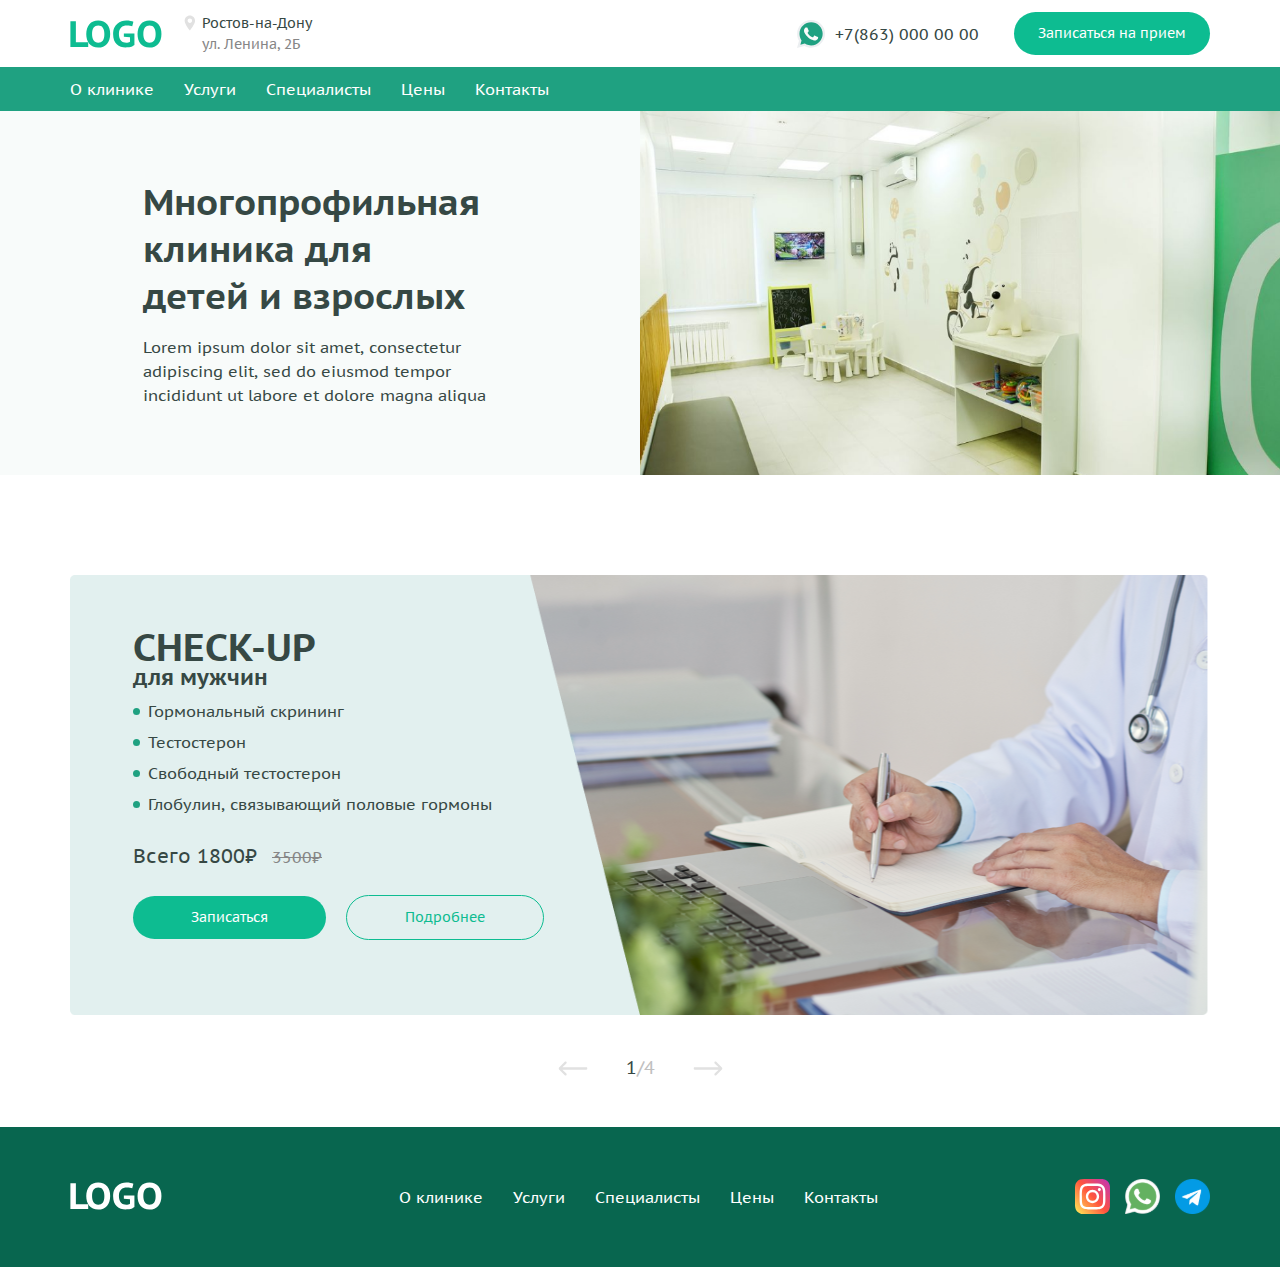
<file: index.html>
<!DOCTYPE html>
<html lang="en">
  <head>
    <meta charset="UTF-8" />
    <meta name="viewport" content="width=device-width, initial-scale=1.0" />
    <title>Clinic</title>
    <link
      href="https://fonts.googleapis.com/css2?family=PT+Sans+Caption:wght@400;700&display=swap"
      rel="stylesheet"
    />
    <link rel="stylesheet" href="css/index.css" />
  </head>
  <body>
    <div class="wrapper">
      <header class="header">
        <div class="_container">
          <div class="header__about">
            <div class="header__left-side">
              <div class="menu__icon">
                <span></span>
              </div>
              <img class="header__logo" src="images/logo.svg" />
              <div class="header__location">
                <svg
                  xmlns="http://www.w3.org/2000/svg"
                  width="20"
                  height="20"
                  viewBox="0 0 20 20"
                  fill="none"
                >
                  <path
                    d="M9.8304 0.615234C6.23672 0.615234 3.31299 3.53897 3.31299 7.13264C3.31299 11.6495 9.83681 19.3652 9.83681 19.3652C9.83681 19.3652 16.3478 11.4274 16.3478 7.13264C16.3478 3.53897 13.4242 0.615234 9.8304 0.615234ZM11.7968 9.04095C11.2546 9.58305 10.5426 9.85416 9.8304 9.85416C9.11835 9.85416 8.40607 9.58305 7.86407 9.04095C6.77975 7.95673 6.77975 6.19251 7.86407 5.10818C8.38913 4.5829 9.08756 4.29359 9.8304 4.29359C10.5732 4.29359 11.2716 4.58301 11.7968 5.10818C12.8812 6.19251 12.8812 7.95673 11.7968 9.04095Z"
                    fill="#E1E1E1"
                  />
                </svg>
                <div class="header__location-adress">
                  <p>Ростов-на-Дону</p>
                  <p class="header__location-adress-street">ул. Ленина, 2Б</p>
                </div>
              </div>
            </div>
            <div class="header__right-side">
              <div class="header__number">
                <img src="images/header-wa.svg" alt="" />
                <p>+7(863) 000 00 00</p>
              </div>
              <p class="header__city-media">Ростов-на-Дону</p>
              <button class="register popup-link">Записаться на прием</button>
            </div>
          </div>
        </div>
        <div class="menu">
          <div class="_container">
            <ul class="menu__list">
              <li class="menu__list_item"><a href="">О клинике</a></li>
              <li class="menu__list_item"><a href="">Услуги</a></li>
              <li class="menu__list_item"><a href="">Специалисты</a></li>
              <li class="menu__list_item"><a href="">Цены</a></li>
              <li class="menu__list_item"><a href="">Контакты</a></li>
            </ul>
          </div>
        </div>
      </header>
      <main class="main">
        <div class="main__menu">
          <div class="_container">
            <ul class="main__menu_list">
              <li class="main__menu_item"><a href="">О клинике</a></li>
              <li class="main__menu_item"><a href="">Услуги</a></li>
              <li class="main__menu_item"><a href="">Специалисты</a></li>
              <li class="main__menu_item"><a href="">Цены</a></li>
              <li class="main__menu_item"><a href="">Контакты</a></li>
            </ul>
            <button class="main__menu_button register popup-link menu-button">
              Записаться на прием
            </button>
          </div>
        </div>
        <div class="main__block">
          <section class="about">
            <div class="about__content">
              <div class="about__conteiner">
                <div class="about__body">
                  <h2 class="about__title">
                    Многопрофильная клиника для детей и взрослых
                  </h2>
                  <div class="about__text">
                    Lorem ipsum dolor sit amet, consectetur adipiscing elit, sed
                    do eiusmod tempor incididunt ut labore et dolore magna
                    aliqua
                  </div>
                </div>
              </div>
            </div>
            <div class="about__image">
              <img src="images/Photo-1.png" alt="" />
            </div>
          </section>
          <section class="check-up">
            <div class="_container check-up__container">
              <div class="check-up__body slider__container">
                <div class="check-up__info slider">
                  <div class="check-up__content">
                    <h2 class="check-up__info_title">check-up</h2>
                    <p class="check-up__info_subtitle">для мужчин</p>
                    <ul class="check-up__info_list">
                      <li class="check-up__info_item">Гормональный скрининг</li>
                      <li class="check-up__info_item">Тестостерон</li>
                      <li class="check-up__info_item">Свободный тестостерон</li>
                      <li class="check-up__info_item">
                        Глобулин, связывающий половые гормоны
                      </li>
                    </ul>
                    <div class="check-up__info_price">
                      Всего 1800₽<span>3500₽</span>
                    </div>
                    <div class="check-up__info_buttons">
                      <button
                        class="check-up__info_register register popup-link"
                      >
                        Записаться
                      </button>
                      <button class="check-up__info_more">Подробнее</button>
                    </div>
                  </div>
                  <div class="check-up__content">
                    <h2 class="check-up__info_title">check-up</h2>
                    <p class="check-up__info_subtitle">для мужчин</p>
                    <ul class="check-up__info_list">
                      <li class="check-up__info_item">Гормональный скрининг</li>
                      <li class="check-up__info_item">Тестостерон</li>
                      <li class="check-up__info_item">Свободный тестостерон</li>
                      <li class="check-up__info_item">
                        Глобулин, связывающий половые гормоны
                      </li>
                    </ul>
                    <div class="check-up__info_price">
                      Всего 2800₽<span>4500₽</span>
                    </div>
                    <div class="check-up__info_buttons">
                      <button
                        class="check-up__info_register register popup-link"
                      >
                        Записаться
                      </button>
                      <button class="check-up__info_more">Подробнее</button>
                    </div>
                  </div>
                  <div class="check-up__content">
                    <h2 class="check-up__info_title">Check-up</h2>
                    <p class="check-up__info_subtitle">для мужчин</p>
                    <ul class="check-up__info_list">
                      <li class="check-up__info_item">Гормональный скрининг</li>
                      <li class="check-up__info_item">Тестостерон</li>
                      <li class="check-up__info_item">Свободный тестостерон</li>
                      <li class="check-up__info_item">
                        Глобулин, связывающий половые гормоны
                      </li>
                    </ul>
                    <div class="check-up__info_price">
                      Всего 3800₽<span>5500₽</span>
                    </div>
                    <div class="check-up__info_buttons">
                      <button
                        class="check-up__info_register register popup-link"
                      >
                        Записаться
                      </button>
                      <button class="check-up__info_more">Подробнее</button>
                    </div>
                  </div>
                  <div class="check-up__content">
                    <h2 class="check-up__info_title">CHeck-up</h2>
                    <p class="check-up__info_subtitle">для мужчин</p>
                    <ul class="check-up__info_list">
                      <li class="check-up__info_item">Гормональный скрининг</li>
                      <li class="check-up__info_item">Тестостерон</li>
                      <li class="check-up__info_item">Свободный тестостерон</li>
                      <li class="check-up__info_item">
                        Глобулин, связывающий половые гормоны
                      </li>
                    </ul>
                    <div class="check-up__info_price">
                      Всего 4800₽<span>6500₽</span>
                    </div>
                    <div class="check-up__info_buttons">
                      <button
                        class="check-up__info_register register popup-link"
                      >
                        Записаться
                      </button>
                      <button class="check-up__info_more">Подробнее</button>
                    </div>
                  </div>
                </div>
                <div class="check-up__img">
                  <img src="images/doctor-working-table.png" alt="" />
                </div>
              </div>
              <div class="slider__arrow">
                <button onclick="previousSlide()">
                  <svg
                    xmlns="http://www.w3.org/2000/svg"
                    width="34"
                    height="34"
                    viewBox="0 0 34 34"
                    fill="none"
                  >
                    <g clip-path="url(#clip0_18789_34)">
                      <path
                        d="M32.6718 15.6719H4.54493L9.20426 11.0351C9.72416 10.5177 9.72615 9.67678 9.20871 9.15689C8.69127 8.63693 7.8503 8.635 7.33041 9.15237L0.390691 16.0586C0.390226 16.059 0.389894 16.0595 0.389496 16.0599C-0.129071 16.5773 -0.130731 17.4209 0.389363 17.9401C0.389828 17.9405 0.39016 17.941 0.390558 17.9414L7.33028 24.8476C7.85011 25.3649 8.69107 25.3631 9.20858 24.8431C9.72602 24.3232 9.72402 23.4823 9.20413 22.9648L4.54493 18.3281H32.6718C33.4054 18.3281 34 17.7335 34 17C34 16.2665 33.4054 15.6719 32.6718 15.6719Z"
                        fill="#E1E1E1"
                      />
                    </g>
                    <defs>
                      <clipPath id="clip0_18789_34">
                        <rect width="34" height="34" fill="white" />
                      </clipPath>
                    </defs>
                  </svg>
                </button>
                <p id="counter-slider"></p>
                <button onclick="nextSlide()">
                  <svg
                    xmlns="http://www.w3.org/2000/svg"
                    width="34"
                    height="34"
                    viewBox="0 0 34 34"
                    fill="none"
                  >
                    <g clip-path="url(#clip0_18789_30)">
                      <path
                        d="M1.32817 15.6719H29.4551L24.7957 11.0351C24.2758 10.5177 24.2739 9.67678 24.7913 9.15689C25.3087 8.63693 26.1497 8.635 26.6696 9.15237L33.6093 16.0586C33.6098 16.059 33.6101 16.0595 33.6105 16.0599C34.1291 16.5773 34.1307 17.4209 33.6106 17.9401C33.6102 17.9405 33.6098 17.941 33.6094 17.9414L26.6697 24.8476C26.1499 25.3649 25.3089 25.3631 24.7914 24.8431C24.274 24.3232 24.276 23.4823 24.7959 22.9648L29.4551 18.3281H1.32817C0.594646 18.3281 4.57764e-05 17.7335 4.57764e-05 17C4.57764e-05 16.2665 0.594646 15.6719 1.32817 15.6719Z"
                        fill="#E1E1E1"
                      />
                    </g>
                    <defs>
                      <clipPath id="clip0_18789_30">
                        <rect
                          width="34"
                          height="34"
                          fill="white"
                          transform="matrix(-1 0 0 1 34 0)"
                        />
                      </clipPath>
                    </defs>
                  </svg>
                </button>
              </div>
            </div>
          </section>
        </div>
      </main>
      <footer class="footer">
        <div class="_container">
          <div class="footer__content">
            <div class="footer__logo">
              <svg
                width="92"
                height="28"
                viewBox="0 0 92 28"
                fill="none"
                xmlns="http://www.w3.org/2000/svg"
              >
                <path
                  d="M18.213 27H0.401917V1.1333H5.87087V22.1962H18.213V27Z"
                  fill="#FFF"
                />
                <path
                  d="M16.2582 14.0666C16.2582 11.948 16.5292 10.0511 17.0712 8.37597C17.6132 6.70079 18.3892 5.2966 19.3992 4.1634C20.4339 3.00555 21.6902 2.13102 23.1683 1.53978C24.6464 0.923904 26.3216 0.615967 28.1939 0.615967C30.1893 0.615967 31.9261 0.948538 33.4041 1.61368C34.9069 2.25419 36.1509 3.16568 37.1363 4.34816C38.1464 5.53063 38.8977 6.94714 39.3904 8.59768C39.9078 10.2482 40.1664 12.0712 40.1664 14.0666C40.1664 16.1852 39.8831 18.0821 39.3165 19.7573C38.7746 21.4325 37.9862 22.849 36.9516 24.0068C35.9169 25.14 34.6605 26.0146 33.1824 26.6304C31.7043 27.2217 30.0415 27.5173 28.1939 27.5173C26.1984 27.5173 24.4494 27.197 22.9466 26.5565C21.4685 25.8914 20.2245 24.9676 19.2144 23.7851C18.229 22.6026 17.49 21.1861 16.9973 19.5356C16.5046 17.885 16.2582 16.0621 16.2582 14.0666ZM22.0598 14.0666C22.0598 15.3477 22.1829 16.5178 22.4293 17.5771C22.6756 18.6364 23.0452 19.5479 23.5379 20.3116C24.0306 21.0753 24.6587 21.6665 25.4224 22.0853C26.2107 22.5041 27.1346 22.7135 28.1939 22.7135C30.14 22.7135 31.6551 22.0483 32.739 20.7181C33.8229 19.3878 34.3649 17.1706 34.3649 14.0666C34.3649 12.8349 34.2541 11.6894 34.0323 10.6301C33.8106 9.57076 33.4411 8.65927 32.9238 7.89559C32.4311 7.10727 31.7906 6.50371 31.0022 6.08492C30.2386 5.64149 29.3024 5.41978 28.1939 5.41978C26.2723 5.41978 24.7696 6.10955 23.6857 7.48911C22.6017 8.86867 22.0598 11.0612 22.0598 14.0666Z"
                  fill="#FFF"
                />
                <path
                  d="M53.8596 13.4015H64.428V25.0045C63.8614 25.448 63.2332 25.8298 62.5434 26.1501C61.8783 26.4457 61.1639 26.7043 60.4002 26.9261C59.6611 27.1231 58.8974 27.271 58.1091 27.3695C57.3208 27.468 56.5448 27.5173 55.7811 27.5173C54.0074 27.5173 52.3446 27.2586 50.7926 26.7413C49.2652 26.224 47.9226 25.4233 46.7647 24.3394C45.6315 23.2308 44.7324 21.8266 44.0672 20.1268C43.4267 18.427 43.1065 16.407 43.1065 14.0666C43.1065 11.6278 43.5006 9.55844 44.2889 7.85863C45.0773 6.13419 46.0996 4.74232 47.356 3.68301C48.637 2.59908 50.0535 1.82308 51.6055 1.35502C53.1821 0.862317 54.7465 0.615967 56.2985 0.615967C57.8997 0.615967 59.3039 0.739141 60.511 0.98549C61.7428 1.2072 62.7035 1.42892 63.3933 1.65063L62.2478 6.19578C61.5826 5.97406 60.8313 5.7893 59.9937 5.64149C59.1561 5.49368 58.1091 5.41978 56.8527 5.41978C55.6949 5.41978 54.6356 5.5799 53.6748 5.90016C52.7141 6.19578 51.8765 6.68848 51.1621 7.37825C50.4477 8.06803 49.8934 8.96721 49.4992 10.0758C49.1051 11.1843 48.908 12.527 48.908 14.1036C48.908 15.631 49.1051 16.9366 49.4992 18.0205C49.8934 19.1045 50.423 20.0037 51.0882 20.7181C51.7779 21.4078 52.5663 21.9129 53.4531 22.2331C54.34 22.5534 55.2761 22.7135 56.2615 22.7135C56.9266 22.7135 57.5918 22.6396 58.2569 22.4918C58.9467 22.344 59.5256 22.1099 59.9937 21.7897V17.3184L53.8596 16.7272V13.4015Z"
                  fill="#FFF"
                />
                <path
                  d="M67.5369 14.0666C67.5369 11.948 67.8079 10.0511 68.3498 8.37597C68.8918 6.70079 69.6678 5.2966 70.6778 4.1634C71.7125 3.00555 72.9689 2.13102 74.447 1.53978C75.9251 0.923904 77.6003 0.615967 79.4725 0.615967C81.4679 0.615967 83.2047 0.948538 84.6828 1.61368C86.1855 2.25419 87.4296 3.16568 88.415 4.34816C89.425 5.53063 90.1764 6.94714 90.6691 8.59768C91.1864 10.2482 91.4451 12.0712 91.4451 14.0666C91.4451 16.1852 91.1618 18.0821 90.5952 19.7573C90.0532 21.4325 89.2649 22.849 88.2302 24.0068C87.1955 25.14 85.9392 26.0146 84.4611 26.6304C82.983 27.2217 81.3201 27.5173 79.4725 27.5173C77.4771 27.5173 75.728 27.197 74.2253 26.5565C72.7472 25.8914 71.5031 24.9676 70.4931 23.7851C69.5077 22.6026 68.7686 21.1861 68.2759 19.5356C67.7832 17.885 67.5369 16.0621 67.5369 14.0666ZM73.3384 14.0666C73.3384 15.3477 73.4616 16.5178 73.7079 17.5771C73.9543 18.6364 74.3238 19.5479 74.8165 20.3116C75.3092 21.0753 75.9374 21.6665 76.7011 22.0853C77.4894 22.5041 78.4132 22.7135 79.4725 22.7135C81.4187 22.7135 82.9337 22.0483 84.0176 20.7181C85.1016 19.3878 85.6436 17.1706 85.6436 14.0666C85.6436 12.8349 85.5327 11.6894 85.311 10.6301C85.0893 9.57076 84.7197 8.65927 84.2024 7.89559C83.7097 7.10727 83.0692 6.50371 82.2809 6.08492C81.5172 5.64149 80.5811 5.41978 79.4725 5.41978C77.551 5.41978 76.0482 6.10955 74.9643 7.48911C73.8804 8.86867 73.3384 11.0612 73.3384 14.0666Z"
                  fill="#FFF"
                />
              </svg>
            </div>
            <ul class="footer__menu">
              <li class="footer__menu_item"><a href="">О клинике</a></li>
              <li class="footer__menu_item"><a href="">Услуги</a></li>
              <li class="footer__menu_item"><a href="">Специалисты</a></li>
              <li class="footer__menu_item"><a href="">Цены</a></li>
              <li class="footer__menu_item"><a href="">Контакты</a></li>
            </ul>
            <div class="footer__widgets">
              <img src="images/inst.svg" alt="" />
              <img src="images/footer-wa.svg" alt="" />
              <img src="images/tg.svg" alt="" />
            </div>
          </div>
        </div>
      </footer>
    </div>
    <div id="popup" class="popup">
      <div class="popup__body">
        <div class="popup__content">
          <a href="" class="popup__close">X</a>
          <form
            action="mail.php"
            method="post"
            id="popup__form"
            class="popup__form"
          >
            <div class="popup__item">
              <p class="popup__item_name">Эл. почта*</p>
              <input
                class="popup__item_input _req _email"
                type="text"
                name="email"
                required
              />
            </div>
            <div class="popup__item">
              <p class="popup__item_name">Телефон*</p>
              <input
                class="popup__item_input _req"
                type="tel"
                maxlength="12"
                name="phone"
                required
              />
            </div>
            <input type="submit" class="register" value="Отправить" />
          </form>
        </div>
      </div>
    </div>
    <script src="index.js"></script>
  </body>
</html>
</file>
<file: css/index.css>
* {
  padding: 0;
  margin: 0;
  border: 0;
  font-family: "PT Sans Caption", sans-serif;
  color: #364844;
}

*,
*::before,
*::after {
  -webkit-box-sizing: border-box;
  box-sizing: border-box;
}

:focus,
:active {
  outline: none;
}

a:focus,
a:active {
  outline: none;
}

nav,
footer,
header,
aside {
  display: block;
}

html,
body {
  height: 100%;
  width: 100%;
  font-size: 100%;
  line-height: 1;
  font-size: 16px;
  -ms-text-size-adjust: 100%;
  -moz-text-size-adjust: 100%;
  -webkit-text-size-adjust: 100%;
}

input,
button,
textarea {
  font-family: inherit;
}

input::-ms-clear {
  display: none;
}

button {
  cursor: pointer;
}

button::-moz-focus-inner {
  padding: o;
  border: 0;
}

a,
a:visited {
  text-decoration: none;
}

a:hover {
  text-decoration: none;
}

ul li {
  list-style: none;
}

img {
  vertical-align: top;
}

h1,
h2,
h3,
h4,
h5,
h6 {
  font-size: inherit;
}

.wrapper {
  font-size: 16px;
  overflow: hidden;
  min-height: 100%;
  display: -webkit-box;
  display: -ms-flexbox;
  display: flex;
  -webkit-box-orient: vertical;
  -webkit-box-direction: normal;
      -ms-flex-direction: column;
          flex-direction: column;
}

._container {
  -webkit-box-sizing: content-box;
          box-sizing: content-box;
  padding: 0 15px;
  max-width: 1140px;
  margin: 0 auto;
}

.register {
  border-radius: 50px;
  background: #0dbc91;
  padding: 11px 24px;
  color: white;
  font-size: 14px;
  line-height: 21px;
  -webkit-transition: background 0.4s ease;
  transition: background 0.4s ease;
}
.register:hover {
  background: #00d29f;
  cursor: pointer;
}

._active {
  left: 0 !important;
}

.popup-open {
  opacity: 1 !important;
  visibility: visible !important;
}

._error {
  -webkit-box-shadow: 0 0 15px red;
          box-shadow: 0 0 15px red;
}

.popup {
  position: fixed;
  width: 100%;
  height: 100%;
  background-color: rgba(69, 146, 127, 0.8980392157);
  top: 0;
  left: 0;
  z-index: 10;
  opacity: 0;
  visibility: hidden;
}
.popup__body {
  min-height: 100%;
  display: -webkit-box;
  display: -ms-flexbox;
  display: flex;
  -webkit-box-align: center;
      -ms-flex-align: center;
          align-items: center;
  -webkit-box-pack: center;
      -ms-flex-pack: center;
          justify-content: center;
  padding: 30px 10px;
}
.popup__content {
  background-color: white;
  border-radius: 10px;
  max-width: 800px;
  padding: 30px;
  position: relative;
}
.popup__close {
  position: absolute;
  top: 15px;
  right: 15px;
  font-size: 18px;
}
.popup__form {
  display: -webkit-box;
  display: -ms-flexbox;
  display: flex;
  -webkit-box-orient: vertical;
  -webkit-box-direction: normal;
      -ms-flex-direction: column;
          flex-direction: column;
  gap: 30px;
}
.popup__item_name {
  font-size: 16px;
  margin-bottom: 15px;
}
.popup__item_name span {
  color: red;
}
.popup__item_input {
  border: 1px solid rgba(69, 146, 127, 0.8980392157);
  border-radius: 10px;
  font-size: 18px;
  padding: 3px 15px;
}

.header__about {
  display: -webkit-box;
  display: -ms-flexbox;
  display: flex;
  -webkit-box-align: center;
      -ms-flex-align: center;
          align-items: center;
  -webkit-box-pack: justify;
      -ms-flex-pack: justify;
          justify-content: space-between;
  padding: 12px 0;
}
.header__left-side {
  display: -webkit-box;
  display: -ms-flexbox;
  display: flex;
}
.header__city-media {
  font-size: 13px;
  text-align: right;
}

@media (min-width: 767px) {
  .header__about {
    display: -webkit-box;
    display: -ms-flexbox;
    display: flex;
    -webkit-box-align: center;
        -ms-flex-align: center;
            align-items: center;
    -webkit-box-pack: justify;
        -ms-flex-pack: justify;
            justify-content: space-between;
    padding: 12px 0;
  }
  .header__logo {
    padding-right: 20px;
  }
  .header__location {
    display: -webkit-box;
    display: -ms-flexbox;
    display: flex;
    font-size: 14px;
    line-height: 21px;
  }
  .header__location svg {
    padding-right: 4px;
  }
  .header__location-adress-street {
    color: #868686;
  }
  .header__right-side {
    display: -webkit-box;
    display: -ms-flexbox;
    display: flex;
  }
  .header__right-side .header__city-media {
    display: none;
  }
  .header__right-side .header__number {
    display: -webkit-box;
    display: -ms-flexbox;
    display: flex;
    -webkit-box-align: center;
        -ms-flex-align: center;
            align-items: center;
    margin-right: 35px;
  }
  .header__right-side .header__number img {
    margin-right: 10px;
  }
  .menu {
    background: #1FA181;
  }
  .menu__list {
    display: -webkit-box;
    display: -ms-flexbox;
    display: flex;
    gap: 30px;
    line-height: 24px;
  }
  .menu__list_item {
    padding: 10px 0;
  }
  .menu__list_item a {
    color: white;
  }
}
@media (max-width: 767px) {
  .header .menu__icon {
    display: block;
    width: 37px;
    height: 26px;
    cursor: pointer;
    position: relative;
    margin-right: 45px;
  }
  .header .menu__icon span {
    top: 50%;
    -webkit-transform: translate(0px, -50%);
        -ms-transform: translate(0px, -50%);
            transform: translate(0px, -50%);
  }
  .header .menu__icon::after, .header .menu__icon::before,
  .header .menu__icon span {
    position: absolute;
    left: 0;
    height: 17%;
    width: 100%;
    -webkit-transition: all 0.3s ease 0s;
    transition: all 0.3s ease 0s;
    background-color: #1FA181;
  }
  .header .menu__icon::after, .header .menu__icon::before {
    content: "";
  }
  .header .menu__icon::after {
    bottom: 0;
  }
  .header .menu__icon::before {
    top: 0;
  }
  .header__logo {
    max-width: 62px;
  }
  .header__location svg {
    display: none;
  }
  .header__location-adress {
    display: none;
  }
  .header__right-side {
    display: block;
  }
  .header__right-side button {
    display: none;
  }
  .header__number img {
    display: none;
  }
  .header__number p {
    font-weight: 700;
  }
  .header .menu {
    display: none;
  }
}
.main {
  -webkit-box-flex: 1;
      -ms-flex: 1 1 auto;
          flex: 1 1 auto;
}
.main .about {
  background: #f8fbfa;
  margin-bottom: 100px;
}
.main .about__content {
  -webkit-box-flex: 0;
      -ms-flex: 0 0 100%;
          flex: 0 0 100%;
  display: -webkit-box;
  display: -ms-flexbox;
  display: flex;
  padding-right: 15px;
}
.main .about__conteiner {
  max-width: 1170px;
  padding: 0 15px;
  margin: 0 auto;
  display: -webkit-box;
  display: -ms-flexbox;
  display: flex;
  -webkit-box-align: center;
      -ms-flex-align: center;
          align-items: center;
}
.main .about__title {
  font-size: 36px;
  font-weight: 700;
  margin: 0 0 15px 0;
  text-wrap: balance;
  line-height: 130%;
}
.main .about__text {
  line-height: 150%;
  text-wrap: balance;
}
.main .about__image img {
  max-width: 100%;
}
.main .check-up {
  margin-bottom: 40px;
}
.main .check-up__body {
  display: -webkit-box;
  display: -ms-flexbox;
  display: flex;
}
.main .check-up__content {
  padding: 9.3% 0 0 11.05%;
}
.main .check-up__info {
  background: url("../images/bg.png");
  background-size: 100% 100%;
  z-index: 1;
  -webkit-box-flex: 0;
      -ms-flex: 0 0 50%;
          flex: 0 0 50%;
}
.main .check-up__info_title {
  font-size: 38px;
  font-weight: 700;
  text-transform: uppercase;
}
.main .check-up__info_subtitle {
  font-size: 22px;
  font-weight: 700;
  margin-bottom: 15px;
}
.main .check-up__info_list {
  display: -webkit-box;
  display: -ms-flexbox;
  display: flex;
  -webkit-box-orient: vertical;
  -webkit-box-direction: normal;
      -ms-flex-direction: column;
          flex-direction: column;
  gap: 15px;
  margin-bottom: 33px;
  padding-left: 15px;
}
.main .check-up__info_item {
  position: relative;
}
.main .check-up__info_item::after {
  content: "";
  position: absolute;
  left: -15px;
  top: 5px;
  width: 7px;
  height: 7px;
  background-color: #1fa181;
  border-radius: 50%;
}
.main .check-up__info_price {
  font-size: 20px;
  margin-bottom: 26px;
}
.main .check-up__info_price span {
  line-height: 150%;
  text-decoration-line: line-through;
  color: #868686;
  font-size: 16px;
  padding-left: 15px;
}
.main .check-up__info_register {
  padding: 11px 58px;
  margin-right: 15px;
}
.main .check-up__info_more {
  color: #0dbc91;
  padding: 11px 58px;
  font-size: 14px;
  line-height: 150%;
  border-radius: 50px;
  border: 1px solid #0dbc91;
  background-color: transparent;
}
.main .check-up_img img {
  max-width: 100%;
}
.main .slider__arrow {
  display: -webkit-box;
  display: -ms-flexbox;
  display: flex;
  -webkit-box-align: center;
      -ms-flex-align: center;
          align-items: center;
  -webkit-box-pack: center;
      -ms-flex-pack: center;
          justify-content: center;
  margin-top: 34px;
}
.main .slider__arrow button {
  background: none;
}
.main .slider__arrow svg {
  padding-top: 5px;
}
.main .slider__arrow p {
  font-size: 18px;
  margin: 0 36px;
}
.main .slider__arrow p span {
  color: #c0c0c0;
}

@media (min-width: 768px) {
  .main__menu {
    position: absolute;
    left: -100%;
  }
  .about {
    display: -webkit-box;
    display: -ms-flexbox;
    display: flex;
  }
  .about__body {
    width: 50%;
  }
  .about__image {
    position: relative;
    -webkit-box-flex: 0;
        -ms-flex: 0 0 50%;
            flex: 0 0 50%;
    -webkit-transform: translate(-100%, 0px);
        -ms-transform: translate(-100%, 0px);
            transform: translate(-100%, 0px);
    padding: 0 0 28.419%;
  }
  .about__image img {
    position: absolute;
    width: 100%;
    height: 100%;
    top: 0;
    left: 0;
    -o-object-fit: cover;
       object-fit: cover;
  }
  .check-up .check-up__info_item {
    max-width: 80%;
  }
  .check-up .check-up__info_buttons {
    margin-bottom: 10px;
  }
  .check-up__img {
    position: relative;
    -webkit-box-flex: 0;
        -ms-flex: 0 0 60.7%;
            flex: 0 0 60.7%;
    padding: 0 0 38.6%;
    -webkit-transform: translate(-18%, 0px);
        -ms-transform: translate(-18%, 0px);
            transform: translate(-18%, 0px);
  }
  .check-up__img img {
    position: absolute;
    width: 100%;
    height: 100%;
    top: 0;
    left: 0;
  }
}
@media (max-width: 767px) {
  .main {
    position: relative;
  }
  .main__menu {
    position: absolute;
    width: 100%;
    height: 100%;
    top: -1px;
    left: -100%;
    background-color: rgba(69, 146, 127, 0.8980392157);
    -webkit-transition: all 0.5s ease 0s;
    transition: all 0.5s ease 0s;
    z-index: 100;
  }
  .main__menu_list {
    display: -webkit-box;
    display: -ms-flexbox;
    display: flex;
    -webkit-box-orient: vertical;
    -webkit-box-direction: normal;
        -ms-flex-direction: column;
            flex-direction: column;
    gap: 10px;
    margin-top: 48px;
  }
  .main__menu_item {
    line-height: 150%;
  }
  .main__menu_item a {
    color: white;
  }
  .main__menu_button {
    background-color: #f6f6f6;
    color: #1fa181;
    margin-top: 40px;
  }
  .about {
    display: -webkit-box;
    display: -ms-flexbox;
    display: flex;
    -webkit-box-orient: vertical;
    -webkit-box-direction: normal;
        -ms-flex-direction: column;
            flex-direction: column;
  }
  .about__content {
    -webkit-box-ordinal-group: 3;
        -ms-flex-order: 2;
            order: 2;
  }
  .about__image {
    -webkit-box-ordinal-group: 2;
        -ms-flex-order: 1;
            order: 1;
    margin-bottom: 35px;
  }
  .about__body .about__title {
    font-size: 26px;
  }
  .about__body .about__text {
    font-size: 14px;
    padding-bottom: 53px;
  }
  .check-up__body {
    -webkit-box-orient: vertical;
    -webkit-box-direction: normal;
        -ms-flex-direction: column;
            flex-direction: column;
  }
  .check-up .check-up__info {
    background-color: #e2f0ef;
    display: -webkit-box;
    display: -ms-flexbox;
    display: flex;
    -webkit-box-orient: vertical;
    -webkit-box-direction: normal;
        -ms-flex-direction: column;
            flex-direction: column;
    -webkit-box-ordinal-group: 3;
        -ms-flex-order: 2;
            order: 2;
  }
  .check-up .check-up__info_title {
    font-size: 26px;
  }
  .check-up .check-up__info_subtitle {
    font-size: 14px;
  }
  .check-up .check-up__info_item {
    font-size: 14px;
  }
  .check-up .check-up__info_buttons {
    margin-bottom: 42px;
  }
  .check-up .check-up__info_register {
    margin: 0 5px 5px 0;
  }
  .check-up__content {
    padding: 22px !important;
  }
  .check-up__img {
    -webkit-box-ordinal-group: 2;
        -ms-flex-order: 1;
            order: 1;
  }
  .check-up__img img {
    width: 100%;
  }
}
@media (max-width: 991px) {
  .check-up__info_buttons button {
    padding: 11px 23px !important;
  }
  .check-up__info_buttons .check-up__info_register {
    margin-right: 5px;
  }
}
.footer {
  background: #08664F;
}
.footer__content {
  display: -webkit-box;
  display: -ms-flexbox;
  display: flex;
}
.footer__logo {
  -webkit-box-ordinal-group: 2;
      -ms-flex-order: 1;
          order: 1;
}
.footer__menu {
  -webkit-box-ordinal-group: 4;
      -ms-flex-order: 3;
          order: 3;
  line-height: 24px;
}
.footer__menu_item a {
  color: white;
}
.footer__widgets {
  -webkit-box-ordinal-group: 4;
      -ms-flex-order: 3;
          order: 3;
}

@media (min-width: 810px) {
  .footer__content {
    min-height: 140px;
    -webkit-box-pack: justify;
        -ms-flex-pack: justify;
            justify-content: space-between;
    -webkit-box-align: center;
        -ms-flex-align: center;
            align-items: center;
  }
  .footer__menu {
    display: -webkit-box;
    display: -ms-flexbox;
    display: flex;
    gap: 30px;
    margin-right: -40px;
  }
  .footer__widgets {
    display: -webkit-box;
    display: -ms-flexbox;
    display: flex;
    gap: 15px;
  }
}
@media (max-width: 819px) {
  .footer__content {
    display: -webkit-box;
    display: -ms-flexbox;
    display: flex;
    -webkit-box-orient: vertical;
    -webkit-box-direction: normal;
        -ms-flex-direction: column;
            flex-direction: column;
    padding: 42px 0 0 0;
  }
  .footer__logo {
    -webkit-box-ordinal-group: 2;
        -ms-flex-order: 1;
            order: 1;
  }
  .footer__menu {
    -webkit-box-ordinal-group: 4;
        -ms-flex-order: 3;
            order: 3;
    padding: 30px 0;
  }
  .footer__menu_item {
    font-size: 14px;
    line-height: normal;
    padding-bottom: 15px;
  }
  .footer__widgets {
    -webkit-box-ordinal-group: 3;
        -ms-flex-order: 2;
            order: 2;
    display: -webkit-box;
    display: -ms-flexbox;
    display: flex;
    margin: -30px 0px 0 calc(100% - 112px);
    gap: 20px;
  }
  .footer__widgets img {
    width: 24px;
  }
}
</file>
